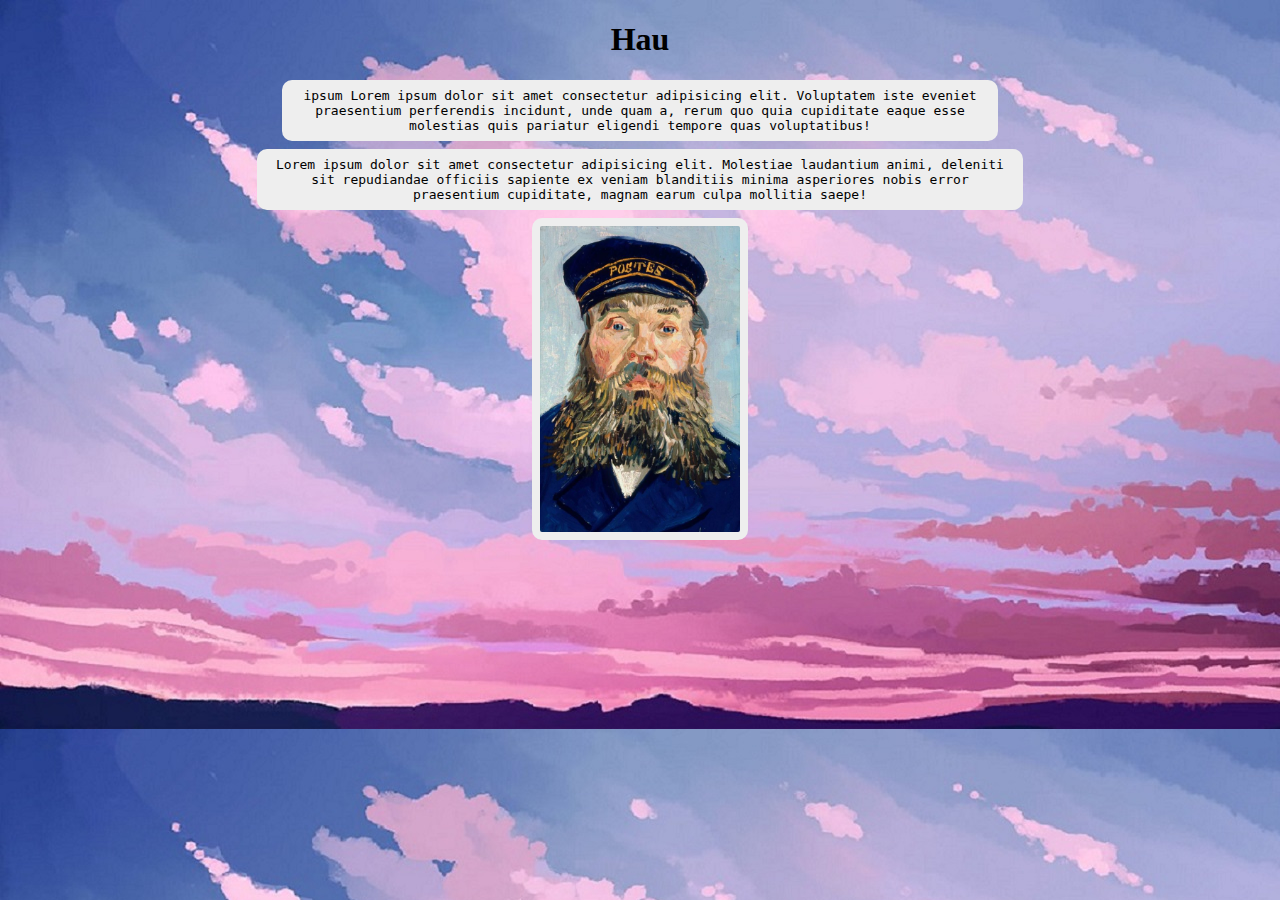
<file: Testingcheatstrue.html>
<!DOCTYPE html>
<html> 
   
<head>
   <meta name="document">
   <title> Piano </title>
  <link rel="stylesheet" href="Styleme.css"></link>
</head>
<body>
<h1> Hau </h1>

<p class="låda">ipsum Lorem ipsum dolor sit amet consectetur adipisicing elit. Voluptatem iste eveniet praesentium perferendis incidunt, unde quam a, rerum quo quia cupiditate eaque esse molestias quis pariatur eligendi tempore quas voluptatibus!</p>

<p id="Galatea">Lorem ipsum dolor sit amet consectetur adipisicing elit. Molestiae laudantium animi, deleniti sit repudiandae officiis sapiente ex veniam blanditiis minima asperiores nobis error praesentium cupiditate, magnam earum culpa mollitia saepe!</p>

<style>
</style>

<img id="postman" src="Bildisar/postman.jpg">
</body>




</html>
</file>
<file: Styleme.css>
#postman {width: 200px;
    padding: 8px;
    border-radius: 10px;
    background-color: #eee;
    display: block;
    margin-left: auto;
    margin-right: auto;
}

h1{text-align: center;}

h1:hover{ color:black;
    text-shadow: 3px 3px 6px rgb(255, 150, 190); }

    

.låda {text-align: center;
    margin: 8px auto;
    padding: 8px;
    width: 700px;
    background-color: #eee;
    border-radius: 10px;
    font-family: monospace;
}

#Galatea{text-align: center;
    margin: 8px auto;
    padding: 8px;
    width: 750px;
    background-color: #eee;
    border-radius: 10px;
    font-family: monospace;
}

body{background-image: url("Bildisar/pink-sky-22.jpg"); }
</file>
